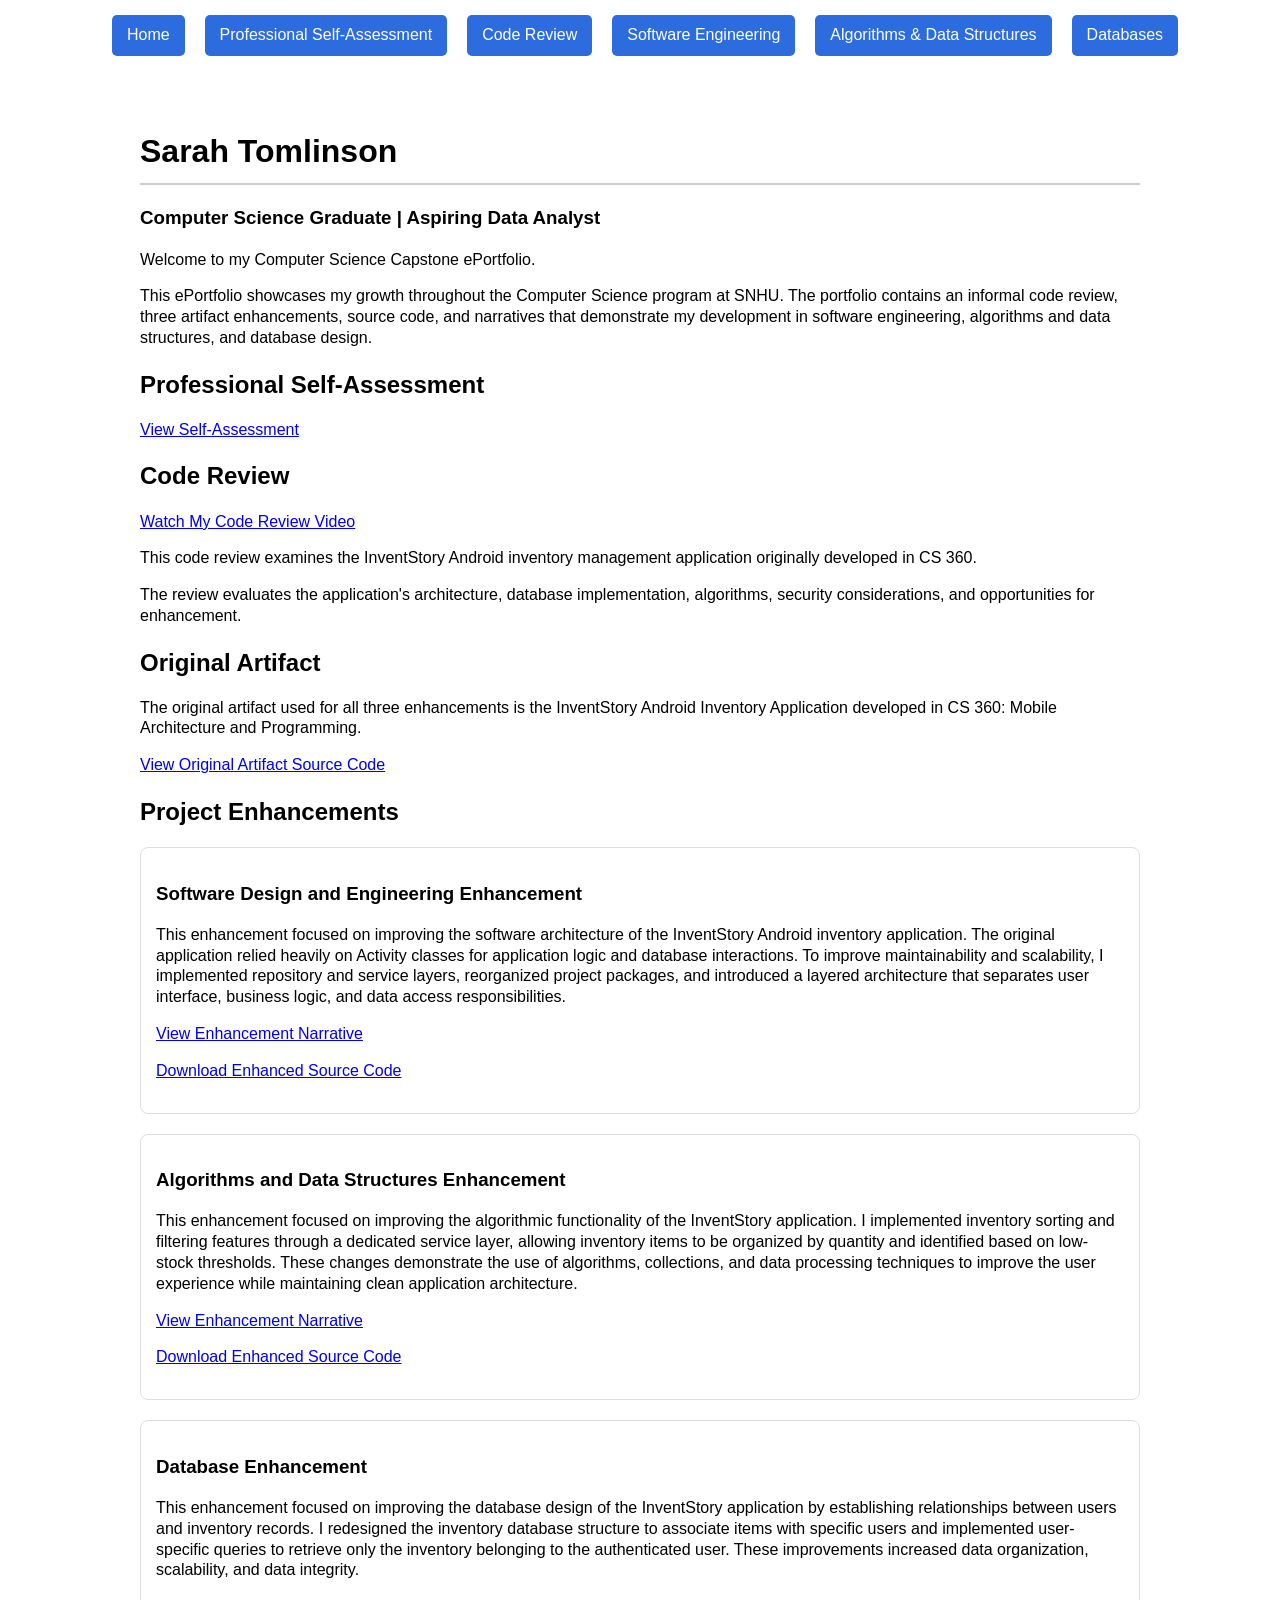
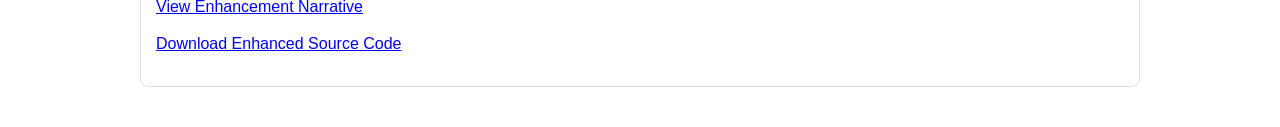
<file: index.html>
<!DOCTYPE html>
<html>
<head>
    <title>CS 499 Capstone Portfolio</title>
	<link rel="stylesheet" href="styles.css">
</head>

<body>
<nav>
    <a href="index.html">Home</a>
    <a href="professional-self-assessment.html">Professional Self-Assessment</a>
    <a href="code-review.html">Code Review</a>
    <a href="software-engineering.html">Software Engineering</a>
    <a href="algorithms.html">Algorithms & Data Structures</a>
    <a href="databases.html">Databases</a>
</nav>

	<h1>Sarah Tomlinson</h1>
    <h3>Computer Science Graduate | Aspiring Data Analyst</h3>
    <p>Welcome to my Computer Science Capstone ePortfolio.</p>
    <p>This ePortfolio showcases my growth throughout the Computer Science program at SNHU. The portfolio contains an informal code review, three artifact enhancements, source code, and narratives that demonstrate my development in software engineering, algorithms and data structures, and database design.
</p>

    <h2>Professional Self-Assessment</h2>
	<a href="https://sarah-tomlinson-dev.github.io/capstone-portolio/professional-self-assessment.html">
		View Self-Assessment</a>
		
    <h2>Code Review</h2>
    <a href="https://youtu.be/fz1RVa_Dfys" target="_blank">
    Watch My Code Review Video
</a>
    <p>This code review examines the InventStory Android inventory management application originally developed in CS 360.</p>
    <p>The review evaluates the application's architecture, database implementation, algorithms, security considerations, and opportunities for enhancement.</p>

	<h2>Original Artifact</h2>

	<p>
	The original artifact used for all three enhancements is the InventStory Android Inventory Application
	developed in CS 360: Mobile Architecture and Programming.
	</p>

	<p>
	<a href="https://github.com/sarah-tomlinson-dev/Software-Portfolio/tree/main/CS-360-InventoryApp%20(Android%20Studio)"
	target="_blank">
	View Original Artifact Source Code
	</a>
	</p>

    <h2>Project Enhancements</h2>

	<div class="card">
    <h3>Software Design and Engineering Enhancement</h3>
    <p>This enhancement focused on improving the software architecture of the InventStory Android inventory application. 
        The original application relied heavily on Activity classes for application logic and database interactions. 
        To improve maintainability and scalability, I implemented repository and service layers, reorganized project packages, 
        and introduced a layered architecture that separates user interface, business logic, and data access responsibilities.</p>
    
    <p><a href="software-engineering.html">View Enhancement Narrative</a></p>

    <p><a href="https://github.com/sarah-tomlinson-dev/capstone-portolio/tree/main/Software%20Design%20%26%20Engineering%20Enhancement" target="_blank">
    Download Enhanced Source Code</a></p>
    </div>
<div class="card">
    <h3>Algorithms and Data Structures Enhancement</h3>
    <p>This enhancement focused on improving the algorithmic functionality of the InventStory application. 
        I implemented inventory sorting and filtering features through a dedicated service layer, allowing inventory items 
        to be organized by quantity and identified based on low-stock thresholds. These changes demonstrate the use of algorithms, 
        collections, and data processing techniques to improve the user experience while maintaining clean application architecture.</p>
    
    <p><a href="algorithms.html">View Enhancement Narrative</a></p>

    <p><a href="https://github.com/sarah-tomlinson-dev/capstone-portolio/tree/main/Algorithms%20%26%20Data%20Structure%20Enhancement" target="_blank">Download Enhanced Source Code</a></p>
    </div>
<div class="card">
    <h3>Database Enhancement</h3>
    <p>This enhancement focused on improving the database design of the InventStory application by establishing relationships between users and inventory records. 
        I redesigned the inventory database structure to associate items with specific users and implemented user-specific queries to retrieve only the inventory 
        belonging to the authenticated user. These improvements increased data organization, scalability, and data integrity.</p>
    
    <p><a href="databases.html">View Enhancement Narrative</a></p>

    <p><a href="https://github.com/sarah-tomlinson-dev/capstone-portolio/tree/main/Databases%20Enhancement" target="_blank">Download Enhanced Source Code</a></p>
    </div>
    
</body>
</html>
</file>
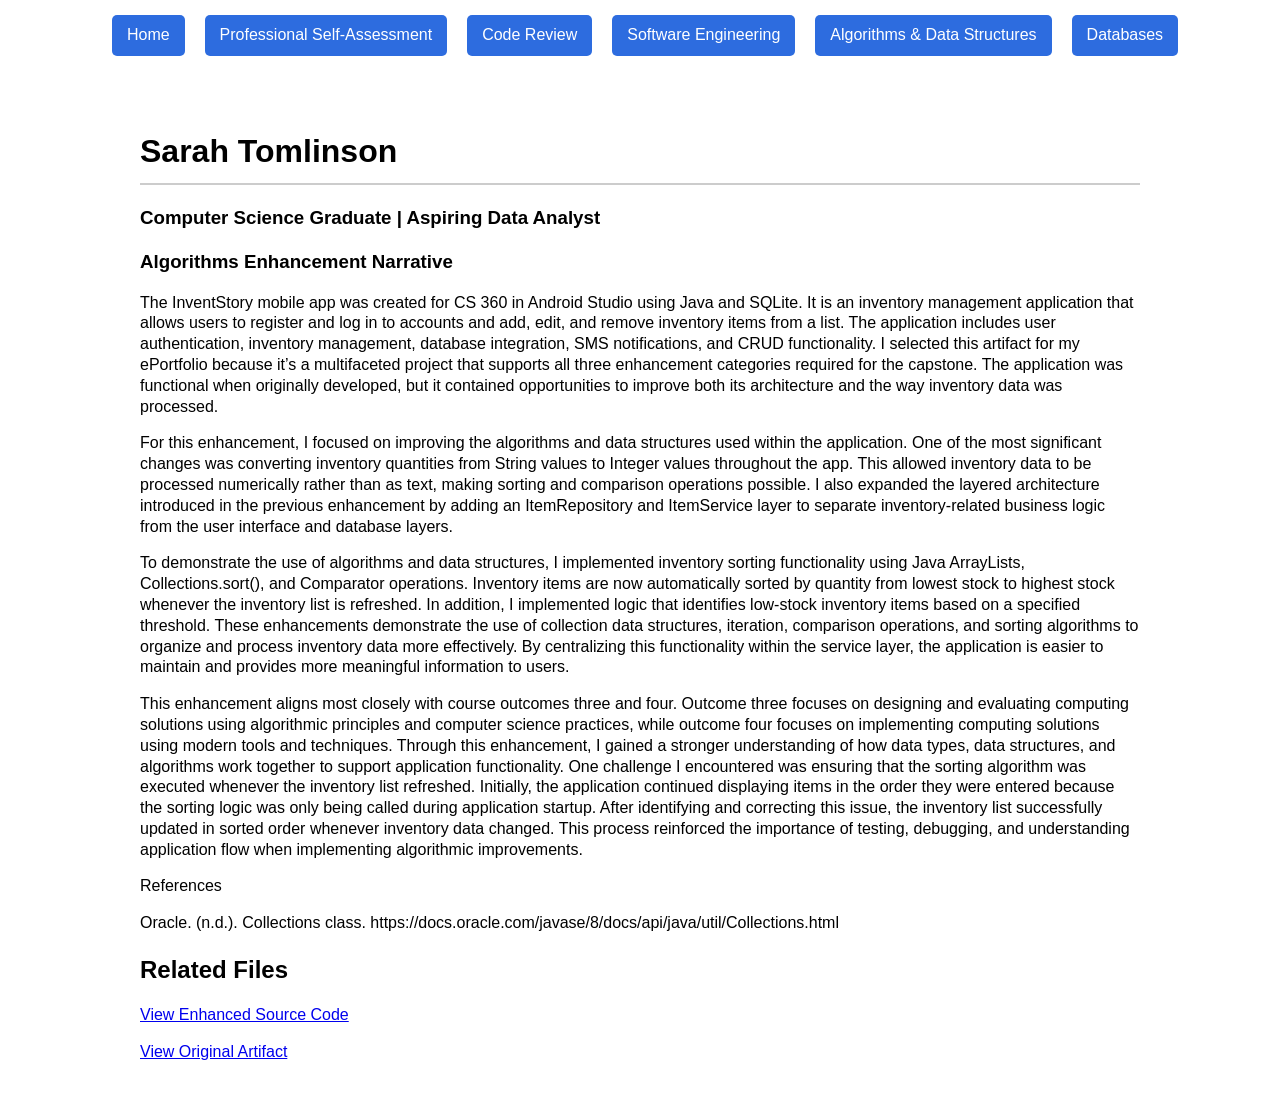
<file: algorithms.html>
<!DOCTYPE html>
<html>
<head>
    <title>CS 499 Capstone Portfolio</title>
	<link rel="stylesheet" href="styles.css">
</head>

<body>
<nav>
    <a href="index.html">Home</a>
    <a href="professional-self-assessment.html">Professional Self-Assessment</a>
    <a href="code-review.html">Code Review</a>
    <a href="software-engineering.html">Software Engineering</a>
    <a href="algorithms.html">Algorithms & Data Structures</a>
    <a href="databases.html">Databases</a>
</nav>

    <h1>Sarah Tomlinson</h1>
	<h3>Computer Science Graduate | Aspiring Data Analyst</h3>
	<h3>Algorithms Enhancement Narrative</h3>

<p>The InventStory mobile app was created for CS 360 in Android Studio using Java and SQLite.
  It is an inventory management application that allows users to register and log in to accounts and add, edit, and remove inventory items from a list. 
  The application includes user authentication, inventory management, database integration, SMS notifications, and CRUD functionality. 
  I selected this artifact for my ePortfolio because it’s a multifaceted project that supports all three enhancement categories required for the capstone. 
  The application was functional when originally developed, but it contained opportunities to improve both its architecture and the way inventory data was processed.</p>

<p>For this enhancement, I focused on improving the algorithms and data structures used within the application. 
  One of the most significant changes was converting inventory quantities from String values to Integer values throughout the app. 
  This allowed inventory data to be processed numerically rather than as text, making sorting and comparison operations possible. I also expanded the layered architecture introduced 
  in the previous enhancement by adding an ItemRepository and ItemService layer to separate inventory-related business logic from the user interface and database layers.</p>

<p>To demonstrate the use of algorithms and data structures, I implemented inventory sorting functionality using Java ArrayLists, Collections.sort(), and Comparator operations. 
  Inventory items are now automatically sorted by quantity from lowest stock to highest stock whenever the inventory list is refreshed. In addition, 
  I implemented logic that identifies low-stock inventory items based on a specified threshold. These enhancements demonstrate the use of collection data structures, 
  iteration, comparison operations, and sorting algorithms to organize and process inventory data more effectively. By centralizing this functionality within the service layer, the application 
  is easier to maintain and provides more meaningful information to users.</p>

<p>This enhancement aligns most closely with course outcomes three and four. Outcome three focuses on designing and evaluating computing solutions using algorithmic 
  principles and computer science practices, while outcome four focuses on implementing computing solutions using modern tools and techniques. 
  Through this enhancement, I gained a stronger understanding of how data types, data structures, and algorithms work together to support application functionality. 
  One challenge I encountered was ensuring that the sorting algorithm was executed whenever the inventory list refreshed. Initially, the application continued displaying items 
  in the order they were entered because the sorting logic was only being called during application startup. After identifying and correcting this issue, the inventory 
  list successfully updated in sorted order whenever inventory data changed. 
  This process reinforced the importance of testing, debugging, and understanding application flow when implementing algorithmic improvements.</p>

<p>References</p>
<p>Oracle. (n.d.). Collections class. https://docs.oracle.com/javase/8/docs/api/java/util/Collections.html</p>

	<h2>Related Files</h2>

<p>
<a href="https://github.com/sarah-tomlinson-dev/capstone-portolio/tree/main/Algorithms%20%26%20Data%20Structure%20Enhancement" target="_blank">
View Enhanced Source Code
</a>
</p>

<p>
<a href="https://github.com/sarah-tomlinson-dev/Software-Portfolio/tree/main/CS-360-InventoryApp%20(Android%20Studio)"
target="_blank">
View Original Artifact
</a>
</p>

</body>
</html>
</file>
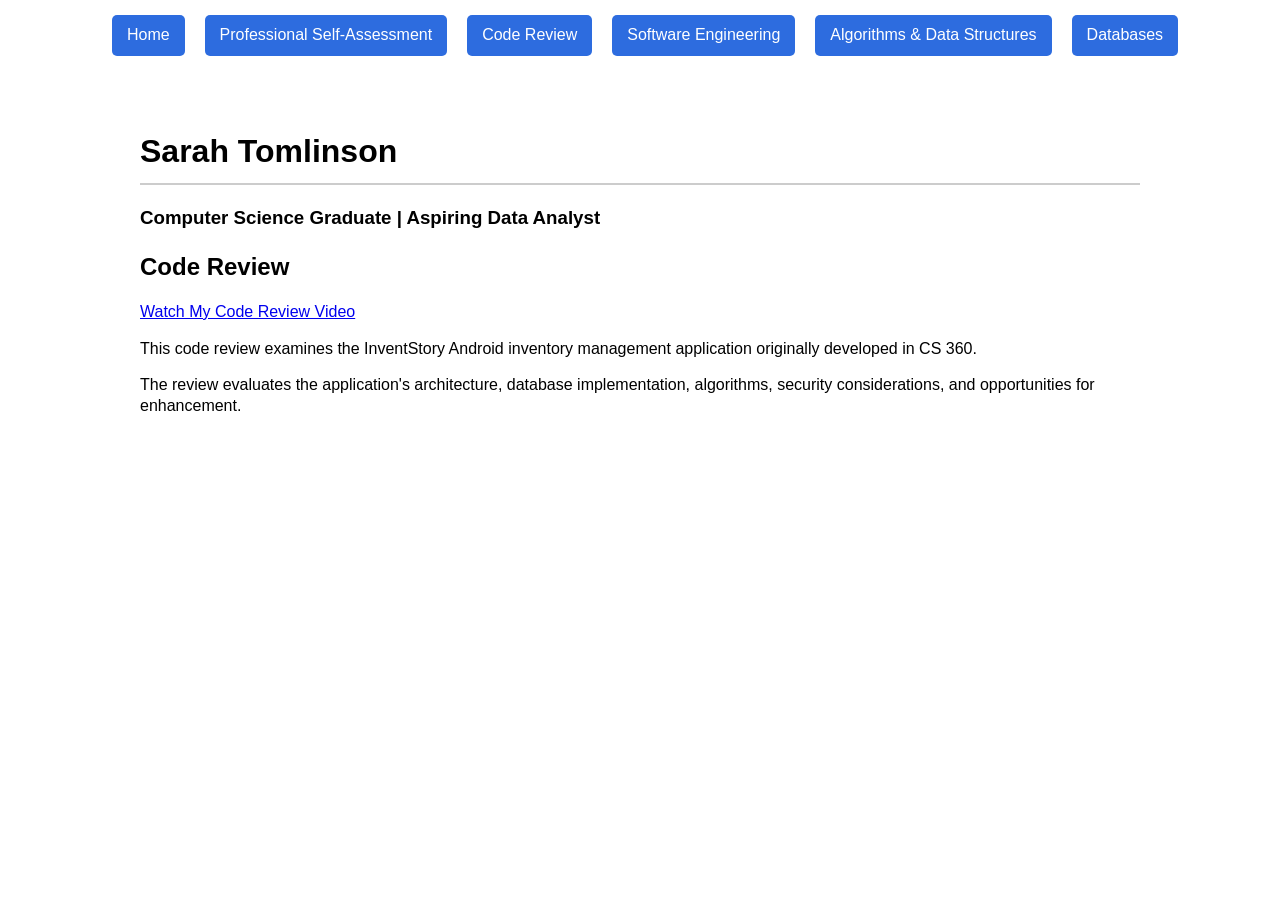
<file: code-review.html>
<!DOCTYPE html>
<html>
<head>
    <title>CS 499 Capstone Portfolio</title>
	<link rel="stylesheet" href="styles.css">
</head>

<body>
<nav>
    <a href="index.html">Home</a>
    <a href="professional-self-assessment.html">Professional Self-Assessment</a>
    <a href="code-review.html">Code Review</a>
    <a href="software-engineering.html">Software Engineering</a>
    <a href="algorithms.html">Algorithms & Data Structures</a>
    <a href="databases.html">Databases</a>
</nav>

    <h1>Sarah Tomlinson</h1>
	<h3>Computer Science Graduate | Aspiring Data Analyst</h3>
   <h2>Code Review</h2>
    <a href="https://youtu.be/fz1RVa_Dfys" target="_blank">
    Watch My Code Review Video
</a>
    <p>This code review examines the InventStory Android inventory management application originally developed in CS 360.</p>
    <p>The review evaluates the application's architecture, database implementation, algorithms, security considerations, and opportunities for enhancement.</p>
</body>
</html>
</file>
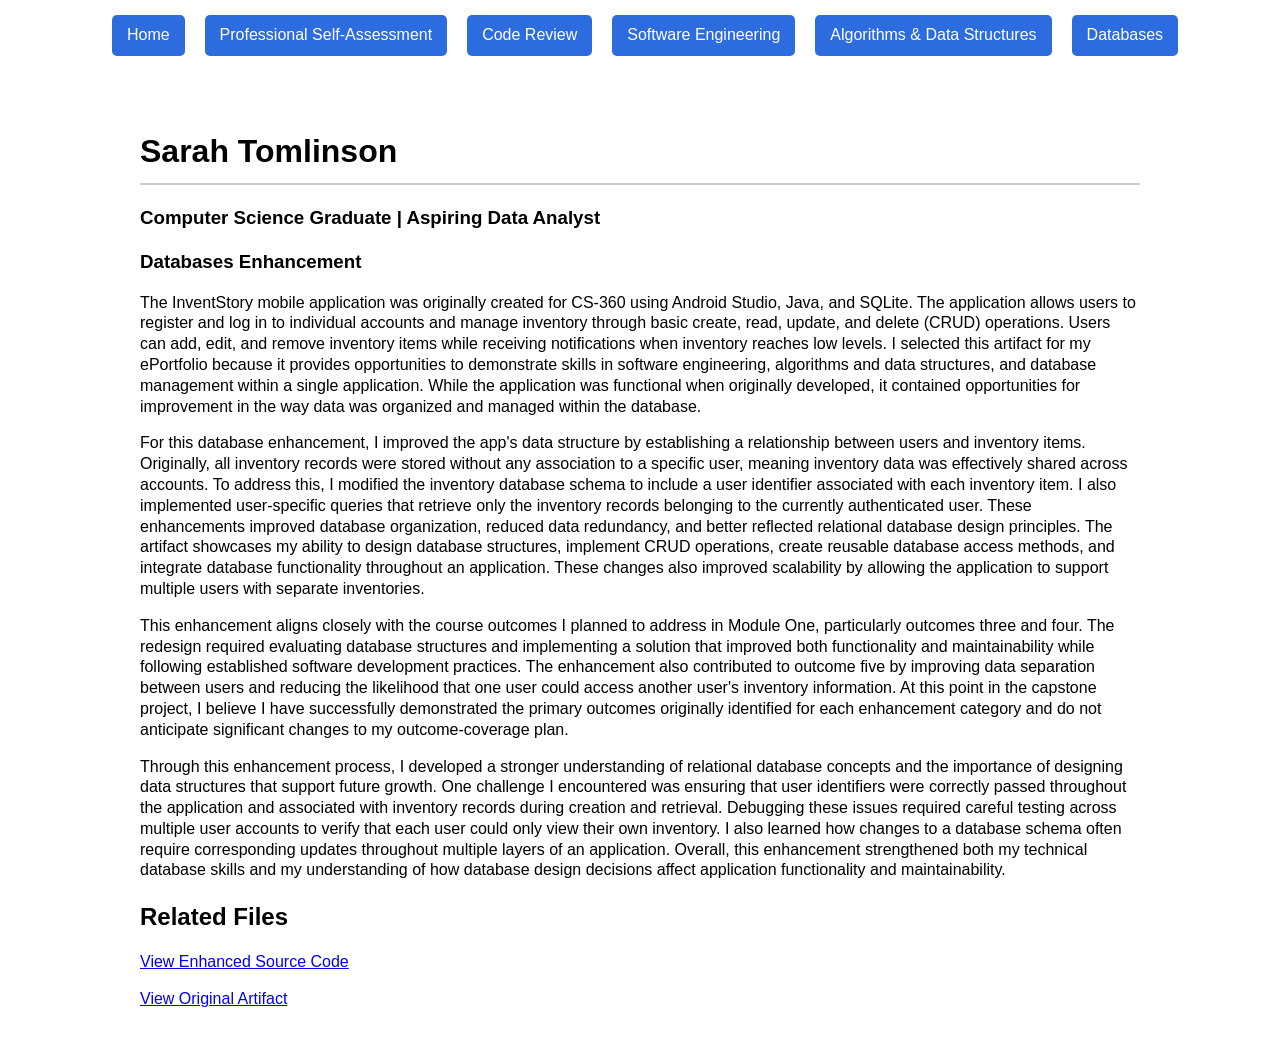
<file: databases.html>
<!DOCTYPE html>
<html>
<head>
    <title>CS 499 Capstone Portfolio</title>
	<link rel="stylesheet" href="styles.css">
</head>

<body>

<nav>
    <a href="index.html">Home</a>
    <a href="professional-self-assessment.html">Professional Self-Assessment</a>
    <a href="code-review.html">Code Review</a>
    <a href="software-engineering.html">Software Engineering</a>
    <a href="algorithms.html">Algorithms & Data Structures</a>
    <a href="databases.html">Databases</a>
</nav>

    <h1>Sarah Tomlinson</h1>
	<h3>Computer Science Graduate | Aspiring Data Analyst</h3>
    <h3>Databases Enhancement</h3>

<p>The InventStory mobile application was originally created for CS-360 using Android Studio, Java, and SQLite. 
  The application allows users to register and log in to individual accounts and manage inventory through basic create, read, update, and delete (CRUD) operations. 
  Users can add, edit, and remove inventory items while receiving notifications when inventory reaches low levels. 
  I selected this artifact for my ePortfolio because it provides opportunities to demonstrate skills in software engineering, algorithms and data structures, 
  and database management within a single application. While the application was functional when originally developed, it contained opportunities for 
  improvement in the way data was organized and managed within the database.</p>

<p>For this database enhancement, I improved the app's data structure by establishing a relationship between users and inventory items. 
  Originally, all inventory records were stored without any association to a specific user, meaning inventory data was effectively shared across accounts. 
  To address this, I modified the inventory database schema to include a user identifier associated with each inventory item. 
  I also implemented user-specific queries that retrieve only the inventory records belonging to the currently authenticated user. 
  These enhancements improved database organization, reduced data redundancy, and better reflected relational database design principles. 
  The artifact showcases my ability to design database structures, implement CRUD operations, create reusable database access methods, and 
  integrate database functionality throughout an application. These changes also improved scalability by allowing the application to support multiple users with separate inventories.</p>

<p>This enhancement aligns closely with the course outcomes I planned to address in Module One, particularly outcomes three and four. 
  The redesign required evaluating database structures and implementing a solution that improved both functionality and maintainability while 
  following established software development practices. The enhancement also contributed to outcome five by improving data separation between 
  users and reducing the likelihood that one user could access another user's inventory information. At this point in the capstone project, 
  I believe I have successfully demonstrated the primary outcomes originally identified for each enhancement category and do not anticipate significant changes to my outcome-coverage plan.</p>

<p>Through this enhancement process, I developed a stronger understanding of relational database concepts and the importance of designing data 
  structures that support future growth. One challenge I encountered was ensuring that user identifiers were correctly passed throughout the 
  application and associated with inventory records during creation and retrieval. Debugging these issues required careful testing across multiple 
  user accounts to verify that each user could only view their own inventory. I also learned how changes to a database schema often require 
  corresponding updates throughout multiple layers of an application. Overall, this enhancement strengthened both my technical database skills 
  and my understanding of how database design decisions affect application functionality and maintainability.</p>

	<h2>Related Files</h2>

<p>
<a href="https://github.com/sarah-tomlinson-dev/capstone-portolio/tree/main/Databases%20Enhancement" target="_blank">
View Enhanced Source Code
</a>
</p>

<p>
<a href="https://github.com/sarah-tomlinson-dev/Software-Portfolio/tree/main/CS-360-InventoryApp%20(Android%20Studio)"
target="_blank">
View Original Artifact
</a>
</p>

</body>
</html>
</file>
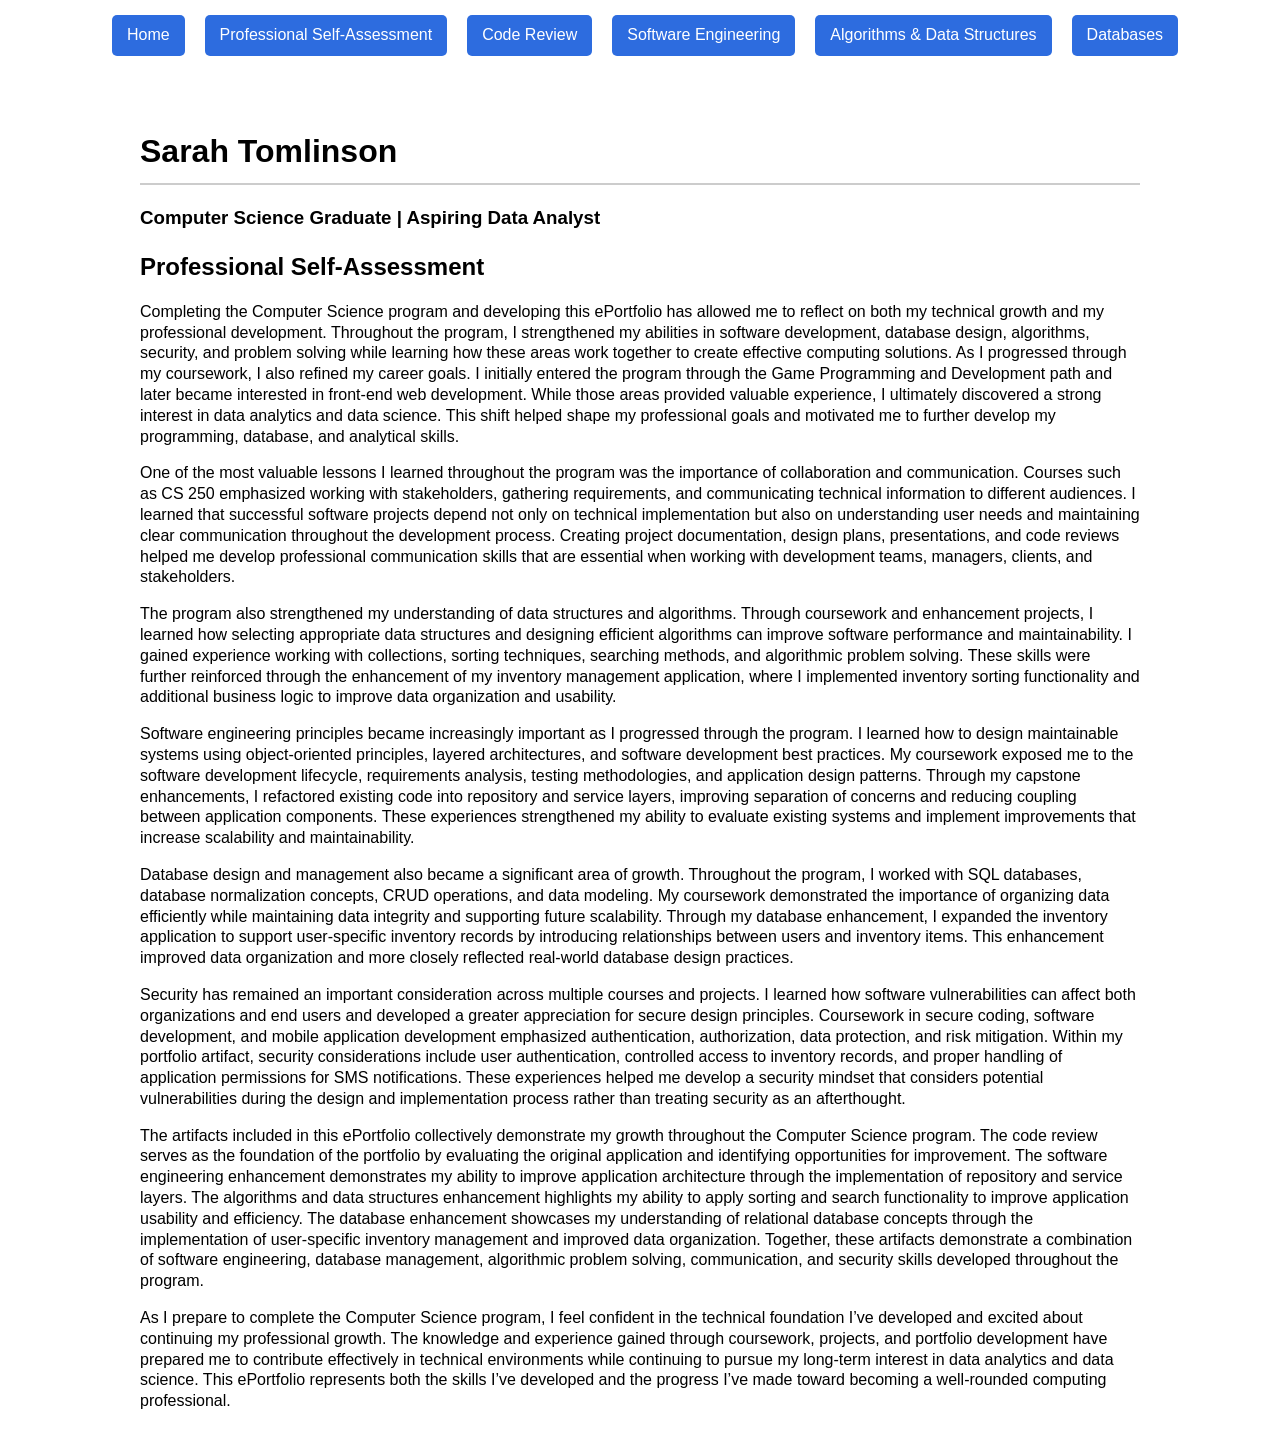
<file: professional-self-assessment.html>
<!DOCTYPE html>
<html>
<head>
    <title>CS 499 Capstone Portfolio</title>
	<link rel="stylesheet" href="styles.css">
</head>

<body>

<nav>
    <a href="index.html">Home</a>
    <a href="professional-self-assessment.html">Professional Self-Assessment</a>
    <a href="code-review.html">Code Review</a>
    <a href="software-engineering.html">Software Engineering</a>
    <a href="algorithms.html">Algorithms & Data Structures</a>
    <a href="databases.html">Databases</a>
</nav>

    <h1>Sarah Tomlinson</h1>
	<h3>Computer Science Graduate | Aspiring Data Analyst</h3>

    <h2>Professional Self-Assessment</h2>
    <p>Completing the Computer Science program and developing this ePortfolio has allowed me to reflect on both my technical growth and my professional development. Throughout the program, I strengthened my abilities in software development, database design, algorithms, security, and problem solving while learning how these areas work together to create effective computing solutions. As I progressed through my coursework, I also refined my career goals. I initially entered the program through the Game Programming and Development path and later became interested in front-end web development. While those areas provided valuable experience, I ultimately discovered a strong interest in data analytics and data science. This shift helped shape my professional goals and motivated me to further develop my programming, database, and analytical skills.</p>
    <p>One of the most valuable lessons I learned throughout the program was the importance of collaboration and communication. Courses such as CS 250 emphasized working with stakeholders, gathering requirements, and communicating technical information to different audiences. I learned that successful software projects depend not only on technical implementation but also on understanding user needs and maintaining clear communication throughout the development process. Creating project documentation, design plans, presentations, and code reviews helped me develop professional communication skills that are essential when working with development teams, managers, clients, and stakeholders.</p>
    <p>The program also strengthened my understanding of data structures and algorithms. Through coursework and enhancement projects, I learned how selecting appropriate data structures and designing efficient algorithms can improve software performance and maintainability. I gained experience working with collections, sorting techniques, searching methods, and algorithmic problem solving. These skills were further reinforced through the enhancement of my inventory management application, where I implemented inventory sorting functionality and additional business logic to improve data organization and usability.</p>
    <p>Software engineering principles became increasingly important as I progressed through the program. I learned how to design maintainable systems using object-oriented principles, layered architectures, and software development best practices. My coursework exposed me to the software development lifecycle, requirements analysis, testing methodologies, and application design patterns. Through my capstone enhancements, I refactored existing code into repository and service layers, improving separation of concerns and reducing coupling between application components. These experiences strengthened my ability to evaluate existing systems and implement improvements that increase scalability and maintainability.</p>
    <p>Database design and management also became a significant area of growth. Throughout the program, I worked with SQL databases, database normalization concepts, CRUD operations, and data modeling. My coursework demonstrated the importance of organizing data efficiently while maintaining data integrity and supporting future scalability. Through my database enhancement, I expanded the inventory application to support user-specific inventory records by introducing relationships between users and inventory items. This enhancement improved data organization and more closely reflected real-world database design practices.</p>
    <p>Security has remained an important consideration across multiple courses and projects. I learned how software vulnerabilities can affect both organizations and end users and developed a greater appreciation for secure design principles. Coursework in secure coding, software development, and mobile application development emphasized authentication, authorization, data protection, and risk mitigation. Within my portfolio artifact, security considerations include user authentication, controlled access to inventory records, and proper handling of application permissions for SMS notifications. These experiences helped me develop a security mindset that considers potential vulnerabilities during the design and implementation process rather than treating security as an afterthought.</p>
    <p>The artifacts included in this ePortfolio collectively demonstrate my growth throughout the Computer Science program. The code review serves as the foundation of the portfolio by evaluating the original application and identifying opportunities for improvement. The software engineering enhancement demonstrates my ability to improve application architecture through the implementation of repository and service layers. The algorithms and data structures enhancement highlights my ability to apply sorting and search functionality to improve application usability and efficiency. The database enhancement showcases my understanding of relational database concepts through the implementation of user-specific inventory management and improved data organization. Together, these artifacts demonstrate a combination of software engineering, database management, algorithmic problem solving, communication, and security skills developed throughout the program.</p>
    <p>As I prepare to complete the Computer Science program, I feel confident in the technical foundation I’ve developed and excited about continuing my professional growth. The knowledge and experience gained through coursework, projects, and portfolio development have prepared me to contribute effectively in technical environments while continuing to pursue my long-term interest in data analytics and data science. This ePortfolio represents both the skills I’ve developed and the progress I’ve made toward becoming a well-rounded computing professional.</p>

</body>
</html>
</file>
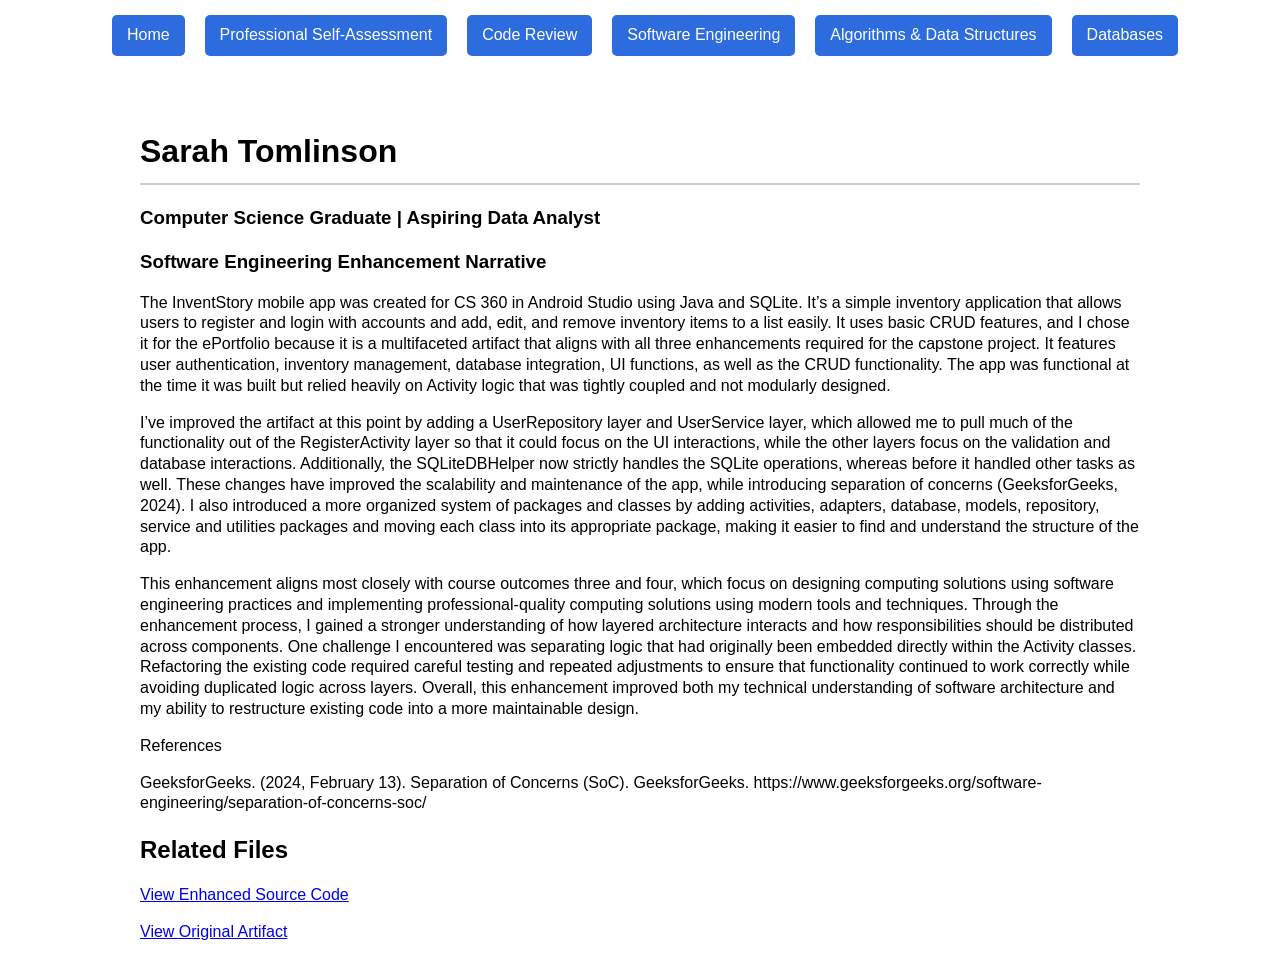
<file: software-engineering.html>
<!DOCTYPE html>
<html>
<head>
    <title>CS 499 Capstone Portfolio</title>
	<link rel="stylesheet" href="styles.css">
</head>

<body>

<nav>
    <a href="index.html">Home</a>
    <a href="professional-self-assessment.html">Professional Self-Assessment</a>
    <a href="code-review.html">Code Review</a>
    <a href="software-engineering.html">Software Engineering</a>
    <a href="algorithms.html">Algorithms & Data Structures</a>
    <a href="databases.html">Databases</a>
</nav>

    <h1>Sarah Tomlinson</h1>
	<h3>Computer Science Graduate | Aspiring Data Analyst</h3>
    <h3>Software Engineering Enhancement Narrative</h3>

<p>The InventStory mobile app was created for CS 360 in Android Studio using Java and SQLite.
   It’s a simple inventory application that allows users to register and login with accounts and add, edit, and remove inventory items to a list easily.
   It uses basic CRUD features, and I chose it for the ePortfolio because it is a multifaceted artifact that aligns with all three enhancements required for the capstone project.
   It features user authentication, inventory management, database integration, UI functions, as well as the CRUD functionality. 
  The app was functional at the time it was built but relied heavily on Activity logic that was tightly coupled and not modularly designed.</p>

<p>I’ve improved the artifact at this point by adding a UserRepository layer and UserService layer, which allowed me to pull much of the functionality out of the 
  RegisterActivity layer so that it could focus on the UI interactions, while the other layers focus on the validation and database interactions. Additionally, 
  the SQLiteDBHelper now strictly handles the SQLite operations, whereas before it handled other tasks as well. These changes have improved the scalability and 
  maintenance of the app, while introducing separation of concerns (GeeksforGeeks, 2024). I also introduced a more organized system of packages and classes by 
  adding activities, adapters, database, models, repository, service and utilities packages and moving each class into its appropriate package, making it easier 
  to find and understand the structure of the app.</p>

<p>This enhancement aligns most closely with course outcomes three and four, which focus on designing computing solutions using software engineering practices 
  and implementing professional-quality computing solutions using modern tools and techniques. Through the enhancement process, I gained a stronger understanding
  of how layered architecture interacts and how responsibilities should be distributed across components. One challenge I encountered was separating logic that 
  had originally been embedded directly within the Activity classes. Refactoring the existing code required careful testing and repeated adjustments to ensure that 
  functionality continued to work correctly while avoiding duplicated logic across layers. Overall, this enhancement improved both my technical understanding of software architecture 
  and my ability to restructure existing code into a more maintainable design.</p>

<p>References</p>
<p>GeeksforGeeks. (2024, February 13). Separation of Concerns (SoC). GeeksforGeeks. https://www.geeksforgeeks.org/software-engineering/separation-of-concerns-soc/</p>

	<h2>Related Files</h2>

<p>
<a href="https://github.com/sarah-tomlinson-dev/capstone-portolio/tree/main/Software%20Design%20%26%20Engineering%20Enhancement" target="_blank">
View Enhanced Source Code
</a>
</p>

<p>
<a href="https://github.com/sarah-tomlinson-dev/Software-Portfolio/tree/main/CS-360-InventoryApp%20(Android%20Studio)"
target="_blank">
View Original Artifact
</a>
</p>

</body>
</html>
</file>
<file: styles.css>
body {
      font-family: Arial, sans-serif;
      max-width: 1000px;
      margin: auto;
      padding: 20px;
      padding-top: 110px;
      line-height: 1.3;
      }

nav {
		position: fixed;
        top: 0;
        left: 0;
        width: 100%;
        padding: 15px 0;  
      	background-color: white;
      	display: flex;
    	justify-content: center;
        flex-wrap: wrap;
        z-index: 1000;
    }

nav a {
      display: inline-block;
      padding: 10px 15px;
      margin-left: 15px;
      margin-right: 5px;
      margin-bottom: 5px;
      background-color: #2d6cdf;
      color: white;
      text-decoration: none;
      border-radius: 5px;
      }

  nav a:hover {
      background-color: #1d4fa8;
      }

  h1 {
      border-bottom: 2px solid #ccc;
      padding-bottom: 10px;
      }
        
  .card {
      	border: 1px solid #ddd;
    	padding: 15px;
    	margin-bottom: 20px;
    	border-radius: 8px;
		}
</file>
